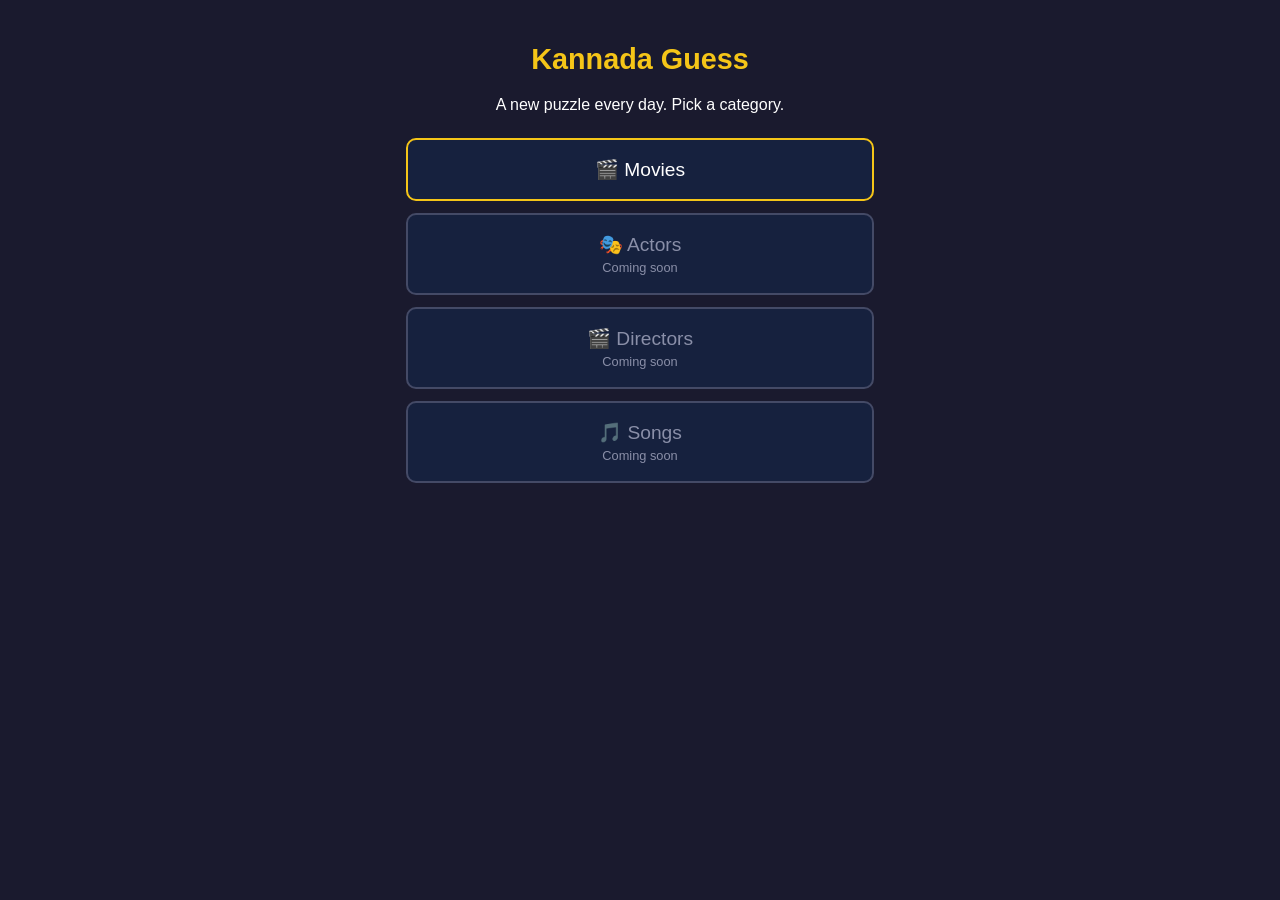
<file: index.html>
<!DOCTYPE html>
<html lang="en">
<head>
  <meta charset="UTF-8">
  <meta name="viewport" content="width=device-width, initial-scale=1.0">
  <title>Kannada Guess</title>
  <link rel="stylesheet" href="style.css">
</head>
<body>
  <h1>Kannada Guess</h1>
  <p>A new puzzle every day. Pick a category.</p>

  <div id="categories">
    <a class="tile" href="game.html?cat=movies">🎬 Movies</a>
    <span class="tile disabled">🎭 Actors <small>Coming soon</small></span>
    <span class="tile disabled">🎬 Directors <small>Coming soon</small></span>
    <span class="tile disabled">🎵 Songs <small>Coming soon</small></span>
  </div>
</body>
</html>
</file>
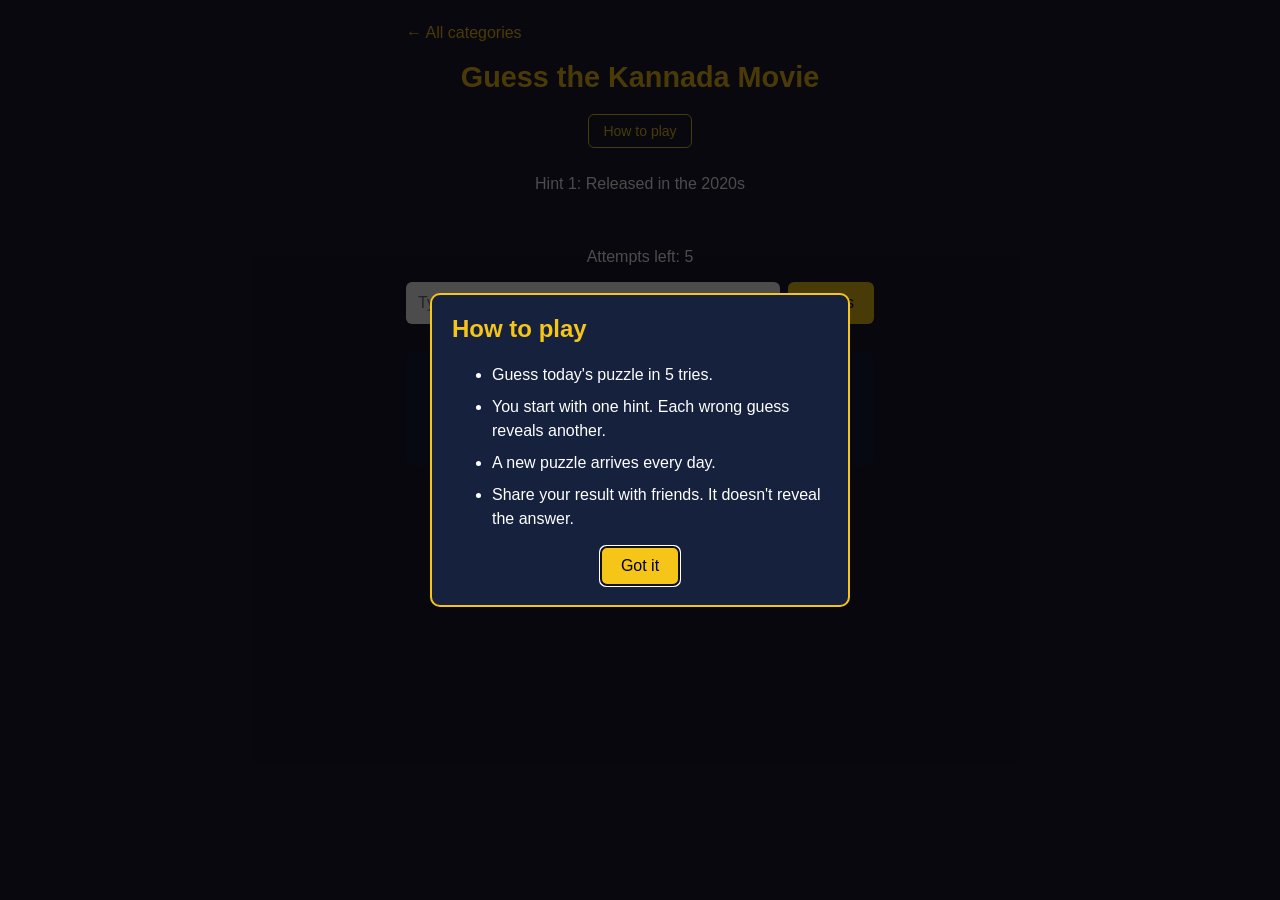
<file: game.html>
<!DOCTYPE html>
<html lang="en">
<head>
  <meta charset="UTF-8">
  <meta name="viewport" content="width=device-width, initial-scale=1.0">
  <title>Kannada Guess</title>
  <link rel="stylesheet" href="style.css">
</head>
<body>
  <a id="back-link" href="index.html">← All categories</a>
  <h1 id="title">Guess the Kannada Movie</h1>
  <button id="help-button">How to play</button>

  <div id="hints"></div>
  <p id="attempts"></p>

  <div id="guess-row">
    <input type="text" id="guess-input" placeholder="Type your guess">
    <button id="guess-button">Guess</button>
  </div>

  <p id="message"></p>
  <button id="share-button" hidden>Share result</button>
  <div id="stats"></div>

  <dialog id="help-dialog">
    <h2>How to play</h2>
    <ul>
      <li>Guess today's puzzle in 5 tries.</li>
      <li>You start with one hint. Each wrong guess reveals another.</li>
      <li>A new puzzle arrives every day.</li>
      <li>Share your result with friends. It doesn't reveal the answer.</li>
    </ul>
    <button id="close-help">Got it</button>
  </dialog>

  <script src="script.js"></script>
</body>
</html>
</file>
<file: style.css>
* {
  box-sizing: border-box;
}

body {
  font-family: Arial, sans-serif;
  background-color: #1a1a2e;
  color: #ffffff;
  max-width: 500px;
  margin: 0 auto;
  padding: 24px 16px;
  text-align: center;
}

h1 {
  color: #f5c518;
  font-size: 1.8rem;
}

#hints {
  margin: 24px 0 8px;
  min-height: 60px;
}

#hints p {
  line-height: 1.5;
  margin: 8px 0;
}

#guess-row {
  display: flex;
  gap: 8px;
  margin-top: 12px;
}

#guess-input {
  flex: 1;
  min-width: 0;
  padding: 12px;
  font-size: 16px;
  border-radius: 6px;
  border: none;
}

#guess-button {
  padding: 12px 20px;
  font-size: 16px;
  border-radius: 6px;
  border: none;
  background-color: #f5c518;
  cursor: pointer;
}

#guess-button:hover {
  background-color: #ffd84d;
}

#guess-button:disabled {
  opacity: 0.5;
  cursor: not-allowed;
}

#message {
  margin-top: 20px;
  font-weight: bold;
  line-height: 1.5;
}

#share-button {
  margin-top: 12px;
  padding: 12px 20px;
  font-size: 16px;
  border-radius: 6px;
  border: none;
  background-color: #4caf50;
  color: #ffffff;
  cursor: pointer;
}

#stats {
  margin-top: 28px;
  padding: 14px;
  background-color: #16213e;
  border-radius: 8px;
  line-height: 1.8;
}

/* Small phones */
@media (max-width: 480px) {
  body {
    padding: 16px 12px;
  }

  h1 {
    font-size: 1.4rem;
  }

  #share-button {
    width: 100%;
  }
}
#help-button {
  padding: 8px 14px;
  font-size: 14px;
  border-radius: 6px;
  border: 1px solid #f5c518;
  background: transparent;
  color: #f5c518;
  cursor: pointer;
}

#help-dialog {
  background-color: #16213e;
  color: #ffffff;
  border: 2px solid #f5c518;
  border-radius: 10px;
  padding: 20px;
  max-width: 420px;
  width: calc(100% - 32px);
  text-align: left;
}

#help-dialog::backdrop {
  background-color: rgba(0, 0, 0, 0.7);
}

#help-dialog h2 {
  margin-top: 0;
  color: #f5c518;
}

#help-dialog li {
  margin: 8px 0;
  line-height: 1.5;
}

#close-help {
  display: block;
  margin: 16px auto 0;
  padding: 10px 20px;
  font-size: 16px;
  border-radius: 6px;
  border: none;
  background-color: #f5c518;
  cursor: pointer;
}
#back-link {
  display: block;
  text-align: left;
  color: #f5c518;
  text-decoration: none;
  margin-bottom: 8px;
}

#categories {
  display: grid;
  gap: 12px;
  margin-top: 24px;
}

.tile {
  display: block;
  padding: 18px;
  font-size: 1.2rem;
  border-radius: 10px;
  background-color: #16213e;
  color: #ffffff;
  text-decoration: none;
  border: 2px solid #f5c518;
}

a.tile:hover {
  background-color: #1f2f55;
}

.tile.disabled {
  border-color: #444a66;
  color: #8a8fa8;
}

.tile small {
  display: block;
  font-size: 0.8rem;
  margin-top: 4px;
}
</file>
